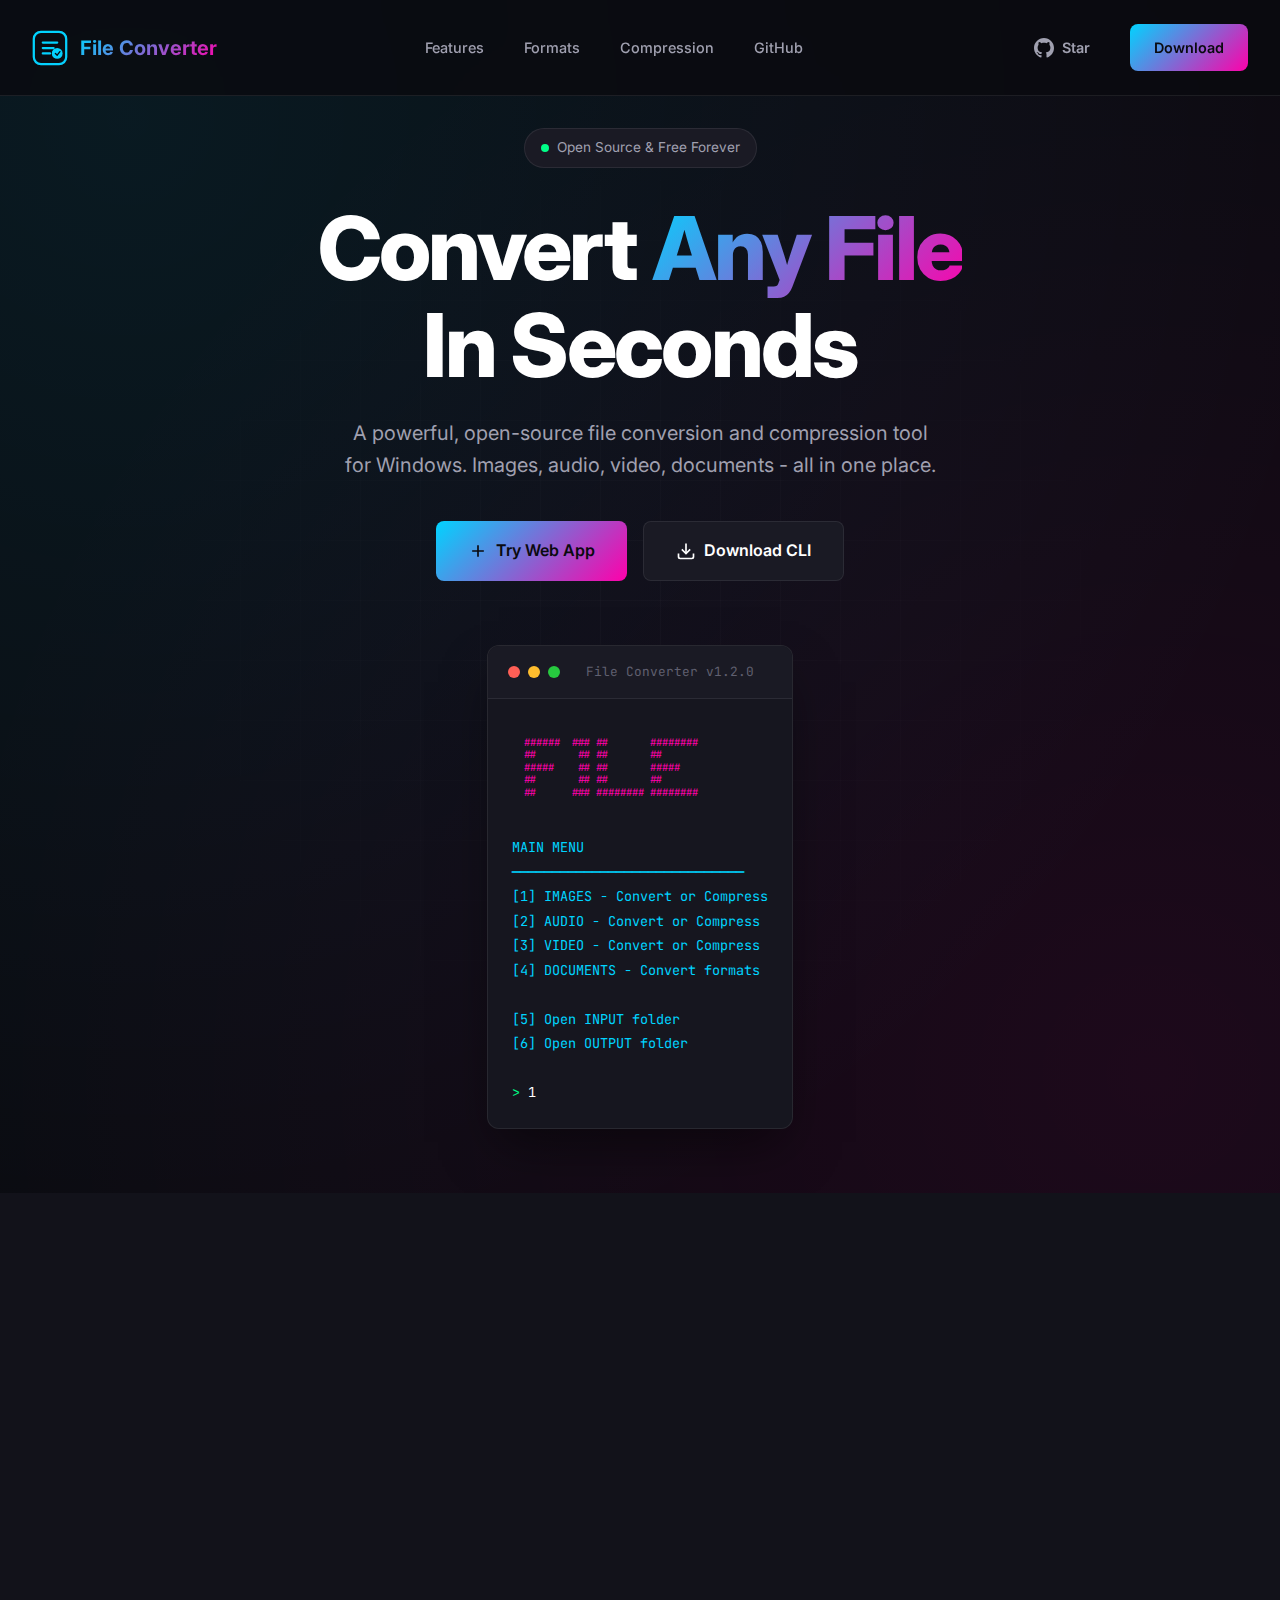
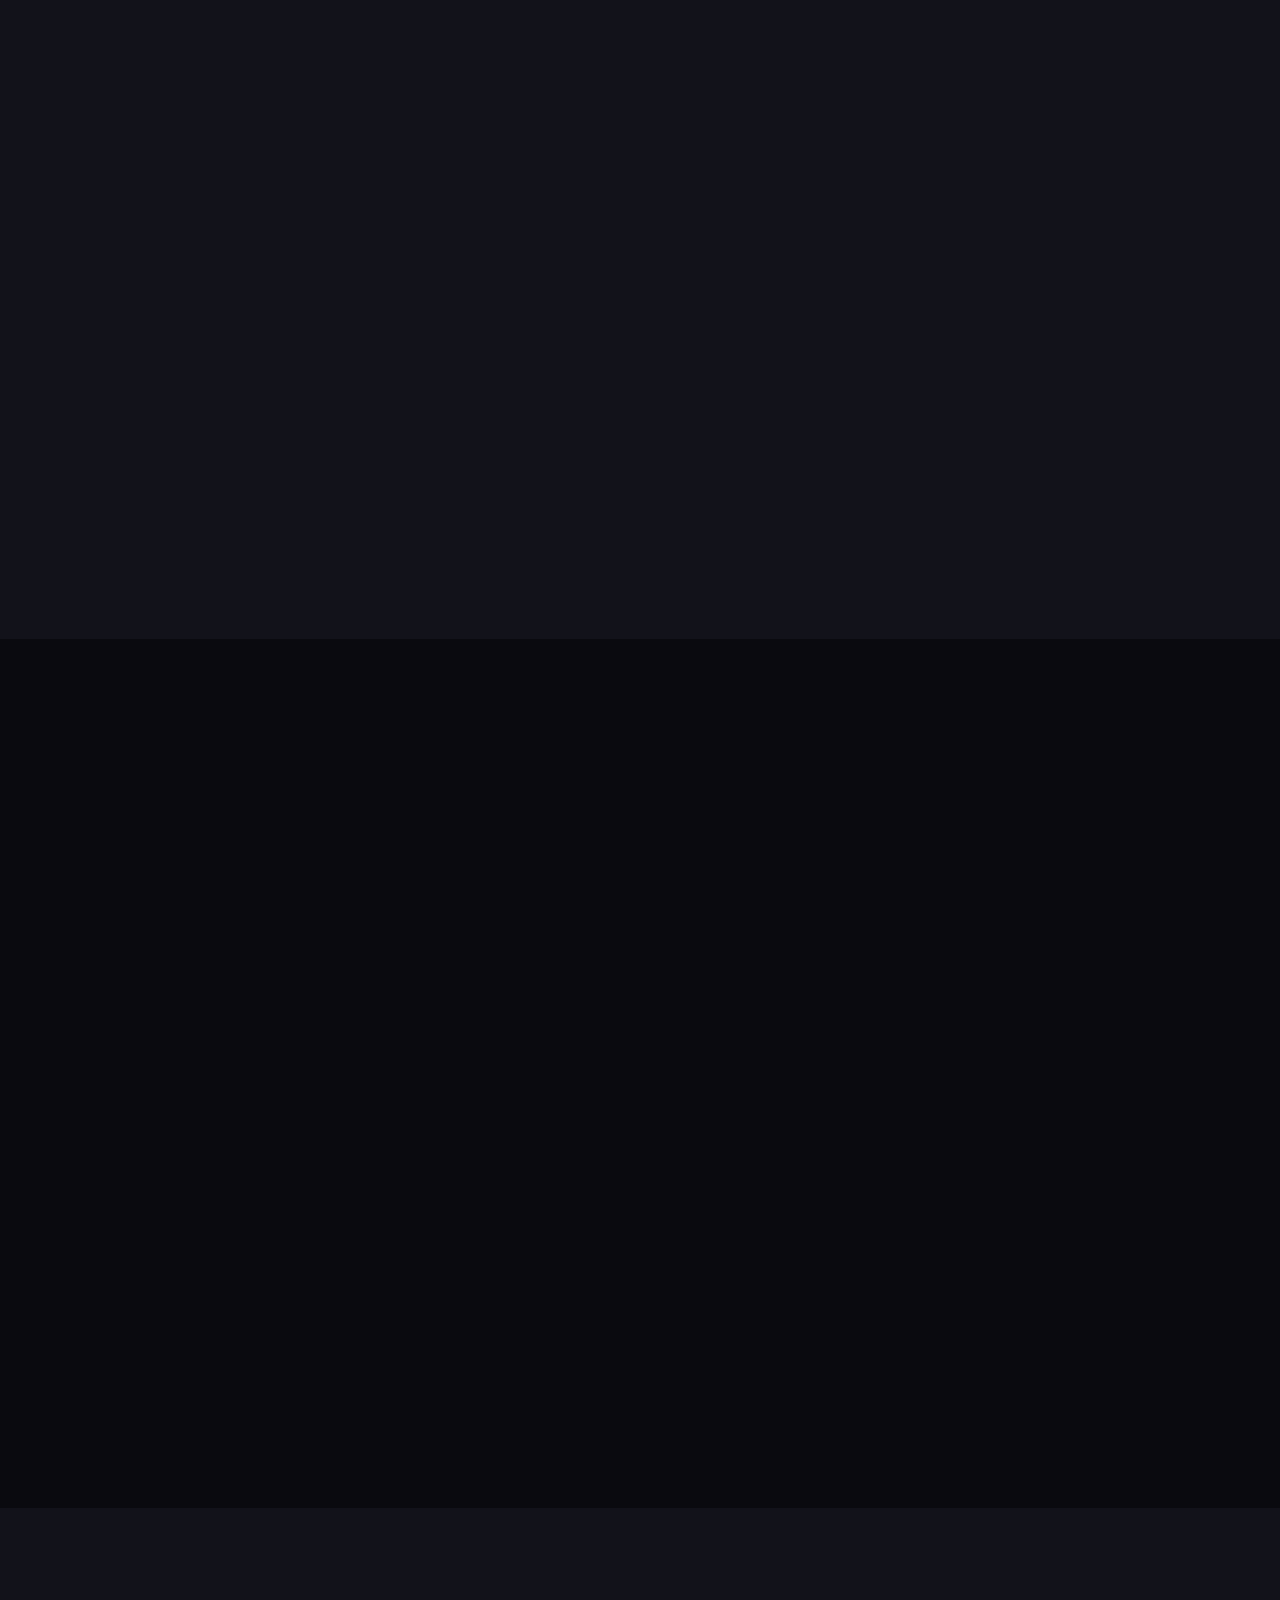
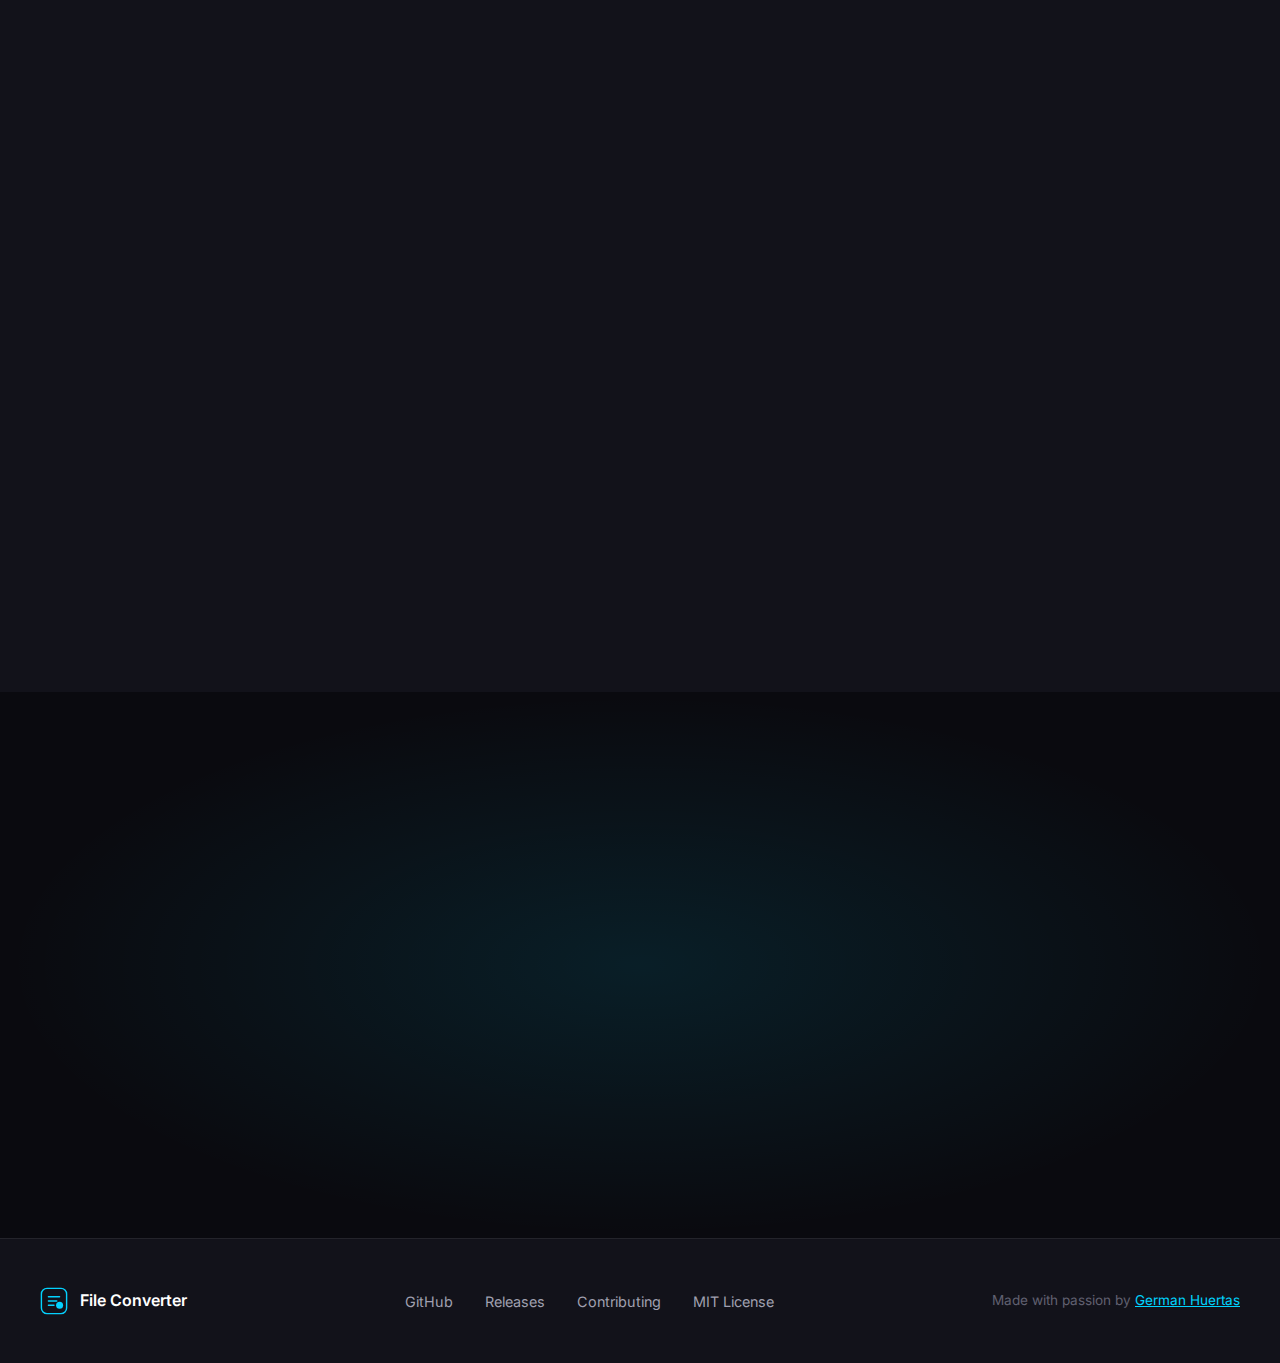
<file: index.html>
<!DOCTYPE html>
<html lang="en">
<head>
    <meta charset="UTF-8">
    <meta name="viewport" content="width=device-width, initial-scale=1.0">
    <meta name="description" content="File Converter - A powerful, open-source file conversion and compression tool for Windows. Convert images, audio, video, and documents with ease.">
    <meta name="keywords" content="file converter, image converter, video converter, audio converter, document converter, compression, windows, open source, free">
    <meta name="author" content="German Huertas">
    <meta property="og:title" content="File Converter - Convert & Compress Files Easily">
    <meta property="og:description" content="A powerful, open-source file conversion and compression tool for Windows">
    <meta property="og:type" content="website">
    <title>File Converter | Convert & Compress Any File</title>
    <link rel="icon" type="image/svg+xml" href="assets/favicon.svg">
    <link rel="preconnect" href="https://fonts.googleapis.com">
    <link rel="preconnect" href="https://fonts.gstatic.com" crossorigin>
    <link href="https://fonts.googleapis.com/css2?family=Inter:wght@300;400;500;600;700;800;900&family=JetBrains+Mono:wght@400;500;600&display=swap" rel="stylesheet">
    <style>
        :root {
            --bg-primary: #0a0a0f;
            --bg-secondary: #12121a;
            --bg-tertiary: #1a1a24;
            --bg-card: #16161f;
            --text-primary: #ffffff;
            --text-secondary: #a0a0b0;
            --text-muted: #606070;
            --accent-cyan: #00d4ff;
            --accent-magenta: #ff00aa;
            --accent-yellow: #ffcc00;
            --accent-green: #00ff88;
            --gradient-1: linear-gradient(135deg, #00d4ff 0%, #ff00aa 100%);
            --gradient-2: linear-gradient(135deg, #ff00aa 0%, #ffcc00 100%);
            --gradient-3: linear-gradient(135deg, #00ff88 0%, #00d4ff 100%);
            --glow-cyan: 0 0 40px rgba(0, 212, 255, 0.3);
            --glow-magenta: 0 0 40px rgba(255, 0, 170, 0.3);
            --border-color: rgba(255, 255, 255, 0.08);
            --font-sans: 'Inter', -apple-system, BlinkMacSystemFont, sans-serif;
            --font-mono: 'JetBrains Mono', 'Fira Code', monospace;
        }

        * {
            margin: 0;
            padding: 0;
            box-sizing: border-box;
        }

        html {
            scroll-behavior: smooth;
        }

        body {
            font-family: var(--font-sans);
            background: var(--bg-primary);
            color: var(--text-primary);
            line-height: 1.6;
            overflow-x: hidden;
        }

        /* Scrollbar */
        ::-webkit-scrollbar {
            width: 8px;
        }
        ::-webkit-scrollbar-track {
            background: var(--bg-secondary);
        }
        ::-webkit-scrollbar-thumb {
            background: var(--bg-tertiary);
            border-radius: 4px;
        }
        ::-webkit-scrollbar-thumb:hover {
            background: var(--text-muted);
        }

        /* Selection */
        ::selection {
            background: var(--accent-cyan);
            color: var(--bg-primary);
        }

        /* Navigation */
        .nav {
            position: fixed;
            top: 0;
            left: 0;
            right: 0;
            z-index: 1000;
            padding: 1.5rem 2rem;
            display: flex;
            justify-content: space-between;
            align-items: center;
            background: rgba(10, 10, 15, 0.8);
            backdrop-filter: blur(20px);
            border-bottom: 1px solid var(--border-color);
            transition: all 0.3s ease;
        }

        .nav.scrolled {
            padding: 1rem 2rem;
            background: rgba(10, 10, 15, 0.95);
        }

        .nav-logo {
            display: flex;
            align-items: center;
            gap: 0.75rem;
            text-decoration: none;
        }

        .nav-logo svg {
            width: 36px;
            height: 36px;
        }

        .nav-logo span {
            font-weight: 700;
            font-size: 1.25rem;
            background: var(--gradient-1);
            -webkit-background-clip: text;
            -webkit-text-fill-color: transparent;
            background-clip: text;
        }

        .nav-links {
            display: flex;
            gap: 2.5rem;
            list-style: none;
        }

        .nav-links a {
            color: var(--text-secondary);
            text-decoration: none;
            font-size: 0.9rem;
            font-weight: 500;
            transition: color 0.3s ease;
            position: relative;
        }

        .nav-links a:hover {
            color: var(--text-primary);
        }

        .nav-links a::after {
            content: '';
            position: absolute;
            bottom: -4px;
            left: 0;
            width: 0;
            height: 2px;
            background: var(--gradient-1);
            transition: width 0.3s ease;
        }

        .nav-links a:hover::after {
            width: 100%;
        }

        .nav-cta {
            display: flex;
            gap: 1rem;
            align-items: center;
        }

        .btn {
            display: inline-flex;
            align-items: center;
            gap: 0.5rem;
            padding: 0.75rem 1.5rem;
            border-radius: 8px;
            font-size: 0.9rem;
            font-weight: 600;
            text-decoration: none;
            transition: all 0.3s ease;
            cursor: pointer;
            border: none;
        }

        .btn-ghost {
            background: transparent;
            color: var(--text-secondary);
        }

        .btn-ghost:hover {
            color: var(--text-primary);
            background: var(--bg-tertiary);
        }

        .btn-primary {
            background: var(--gradient-1);
            color: var(--bg-primary);
        }

        .btn-primary:hover {
            transform: translateY(-2px);
            box-shadow: var(--glow-cyan);
        }

        .btn-secondary {
            background: var(--bg-tertiary);
            color: var(--text-primary);
            border: 1px solid var(--border-color);
        }

        .btn-secondary:hover {
            border-color: var(--accent-cyan);
            box-shadow: var(--glow-cyan);
        }

        .btn-large {
            padding: 1rem 2rem;
            font-size: 1rem;
        }

        /* Hero */
        .hero {
            min-height: 100vh;
            display: flex;
            flex-direction: column;
            justify-content: center;
            align-items: center;
            text-align: center;
            padding: 8rem 2rem 4rem;
            position: relative;
            overflow: hidden;
        }

        .hero-bg {
            position: absolute;
            inset: 0;
            z-index: 0;
        }

        .hero-bg::before {
            content: '';
            position: absolute;
            top: -50%;
            left: -50%;
            width: 200%;
            height: 200%;
            background: radial-gradient(circle at 30% 30%, rgba(0, 212, 255, 0.08) 0%, transparent 50%),
                        radial-gradient(circle at 70% 70%, rgba(255, 0, 170, 0.08) 0%, transparent 50%);
            animation: float 20s ease-in-out infinite;
        }

        @keyframes float {
            0%, 100% { transform: translate(0, 0) rotate(0deg); }
            50% { transform: translate(-2%, 2%) rotate(5deg); }
        }

        .hero-grid {
            position: absolute;
            inset: 0;
            background-image:
                linear-gradient(rgba(255,255,255,0.02) 1px, transparent 1px),
                linear-gradient(90deg, rgba(255,255,255,0.02) 1px, transparent 1px);
            background-size: 60px 60px;
            mask-image: radial-gradient(ellipse at center, black 0%, transparent 70%);
        }

        .hero-content {
            position: relative;
            z-index: 1;
            max-width: 900px;
        }

        .hero-badge {
            display: inline-flex;
            align-items: center;
            gap: 0.5rem;
            padding: 0.5rem 1rem;
            background: var(--bg-tertiary);
            border: 1px solid var(--border-color);
            border-radius: 100px;
            font-size: 0.85rem;
            color: var(--text-secondary);
            margin-bottom: 2rem;
            animation: fadeInUp 0.8s ease;
        }

        .hero-badge .dot {
            width: 8px;
            height: 8px;
            background: var(--accent-green);
            border-radius: 50%;
            animation: pulse 2s ease-in-out infinite;
        }

        @keyframes pulse {
            0%, 100% { opacity: 1; transform: scale(1); }
            50% { opacity: 0.5; transform: scale(1.2); }
        }

        .hero h1 {
            font-size: clamp(3rem, 8vw, 5.5rem);
            font-weight: 800;
            line-height: 1.1;
            margin-bottom: 1.5rem;
            letter-spacing: -0.03em;
            animation: fadeInUp 0.8s ease 0.1s both;
        }

        .hero h1 .gradient {
            background: var(--gradient-1);
            -webkit-background-clip: text;
            -webkit-text-fill-color: transparent;
            background-clip: text;
        }

        .hero-subtitle {
            font-size: 1.25rem;
            color: var(--text-secondary);
            max-width: 600px;
            margin: 0 auto 2.5rem;
            animation: fadeInUp 0.8s ease 0.2s both;
        }

        .hero-buttons {
            display: flex;
            gap: 1rem;
            justify-content: center;
            flex-wrap: wrap;
            animation: fadeInUp 0.8s ease 0.3s both;
        }

        @keyframes fadeInUp {
            from {
                opacity: 0;
                transform: translateY(20px);
            }
            to {
                opacity: 1;
                transform: translateY(0);
            }
        }

        .hero-visual {
            margin-top: 4rem;
            position: relative;
            animation: fadeInUp 0.8s ease 0.4s both;
        }

        /* Terminal */
        .terminal {
            background: var(--bg-card);
            border: 1px solid var(--border-color);
            border-radius: 12px;
            overflow: hidden;
            box-shadow: 0 25px 50px -12px rgba(0, 0, 0, 0.5);
            max-width: 700px;
            margin: 0 auto;
            text-align: left;
        }

        .terminal-header {
            display: flex;
            align-items: center;
            gap: 0.5rem;
            padding: 1rem 1.25rem;
            background: var(--bg-tertiary);
            border-bottom: 1px solid var(--border-color);
        }

        .terminal-dot {
            width: 12px;
            height: 12px;
            border-radius: 50%;
        }

        .terminal-dot.red { background: #ff5f56; }
        .terminal-dot.yellow { background: #ffbd2e; }
        .terminal-dot.green { background: #27c93f; }

        .terminal-title {
            flex: 1;
            text-align: center;
            font-size: 0.8rem;
            color: var(--text-muted);
            font-family: var(--font-mono);
        }

        .terminal-body {
            padding: 1.5rem;
            font-family: var(--font-mono);
            font-size: 0.85rem;
            line-height: 1.8;
        }

        .terminal-line {
            display: flex;
            flex-wrap: wrap;
        }

        .terminal-prompt {
            color: var(--accent-green);
            margin-right: 0.5rem;
        }

        .terminal-cmd {
            color: var(--text-primary);
        }

        .terminal-output {
            color: var(--text-secondary);
            margin-left: 1rem;
        }

        .terminal-ascii {
            color: var(--accent-magenta);
            white-space: pre;
            font-size: 0.65rem;
            line-height: 1.2;
        }

        .terminal-menu {
            color: var(--accent-cyan);
        }

        .terminal-success {
            color: var(--accent-green);
        }

        /* Sections */
        section {
            padding: 6rem 2rem;
        }

        .container {
            max-width: 1200px;
            margin: 0 auto;
        }

        .section-header {
            text-align: center;
            margin-bottom: 4rem;
        }

        .section-label {
            display: inline-block;
            font-size: 0.85rem;
            font-weight: 600;
            color: var(--accent-cyan);
            text-transform: uppercase;
            letter-spacing: 0.1em;
            margin-bottom: 1rem;
        }

        .section-title {
            font-size: clamp(2rem, 5vw, 3rem);
            font-weight: 700;
            margin-bottom: 1rem;
        }

        .section-subtitle {
            font-size: 1.125rem;
            color: var(--text-secondary);
            max-width: 600px;
            margin: 0 auto;
        }

        /* Features */
        .features {
            background: var(--bg-secondary);
        }

        .features-grid {
            display: grid;
            grid-template-columns: repeat(auto-fit, minmax(280px, 1fr));
            gap: 1.5rem;
        }

        .feature-card {
            background: var(--bg-card);
            border: 1px solid var(--border-color);
            border-radius: 16px;
            padding: 2rem;
            transition: all 0.3s ease;
            position: relative;
            overflow: hidden;
        }

        .feature-card::before {
            content: '';
            position: absolute;
            top: 0;
            left: 0;
            right: 0;
            height: 3px;
            background: var(--gradient-1);
            opacity: 0;
            transition: opacity 0.3s ease;
        }

        .feature-card:hover {
            transform: translateY(-4px);
            border-color: rgba(0, 212, 255, 0.3);
            box-shadow: var(--glow-cyan);
        }

        .feature-card:hover::before {
            opacity: 1;
        }

        .feature-icon {
            width: 56px;
            height: 56px;
            display: flex;
            align-items: center;
            justify-content: center;
            background: var(--bg-tertiary);
            border-radius: 12px;
            margin-bottom: 1.5rem;
            font-size: 1.5rem;
        }

        .feature-card:nth-child(1) .feature-icon { background: linear-gradient(135deg, rgba(0,212,255,0.2), rgba(0,212,255,0.05)); }
        .feature-card:nth-child(2) .feature-icon { background: linear-gradient(135deg, rgba(255,0,170,0.2), rgba(255,0,170,0.05)); }
        .feature-card:nth-child(3) .feature-icon { background: linear-gradient(135deg, rgba(255,204,0,0.2), rgba(255,204,0,0.05)); }
        .feature-card:nth-child(4) .feature-icon { background: linear-gradient(135deg, rgba(0,255,136,0.2), rgba(0,255,136,0.05)); }
        .feature-card:nth-child(5) .feature-icon { background: linear-gradient(135deg, rgba(136,0,255,0.2), rgba(136,0,255,0.05)); }
        .feature-card:nth-child(6) .feature-icon { background: linear-gradient(135deg, rgba(255,136,0,0.2), rgba(255,136,0,0.05)); }

        .feature-title {
            font-size: 1.25rem;
            font-weight: 600;
            margin-bottom: 0.75rem;
        }

        .feature-desc {
            color: var(--text-secondary);
            font-size: 0.95rem;
        }

        /* Formats */
        .formats-wrapper {
            display: grid;
            grid-template-columns: repeat(auto-fit, minmax(280px, 1fr));
            gap: 2rem;
        }

        .format-card {
            background: var(--bg-card);
            border: 1px solid var(--border-color);
            border-radius: 16px;
            padding: 2rem;
        }

        .format-header {
            display: flex;
            align-items: center;
            gap: 1rem;
            margin-bottom: 1.5rem;
        }

        .format-icon {
            width: 48px;
            height: 48px;
            display: flex;
            align-items: center;
            justify-content: center;
            border-radius: 12px;
            font-size: 1.25rem;
        }

        .format-card:nth-child(1) .format-icon { background: var(--gradient-1); }
        .format-card:nth-child(2) .format-icon { background: var(--gradient-2); }
        .format-card:nth-child(3) .format-icon { background: linear-gradient(135deg, #ffcc00, #ff6600); }
        .format-card:nth-child(4) .format-icon { background: var(--gradient-3); }

        .format-title {
            font-size: 1.25rem;
            font-weight: 600;
        }

        .format-tags {
            display: flex;
            flex-wrap: wrap;
            gap: 0.5rem;
        }

        .format-tag {
            display: inline-block;
            padding: 0.35rem 0.75rem;
            background: var(--bg-tertiary);
            border-radius: 6px;
            font-size: 0.8rem;
            font-family: var(--font-mono);
            color: var(--text-secondary);
            transition: all 0.2s ease;
        }

        .format-tag:hover {
            color: var(--accent-cyan);
            background: rgba(0, 212, 255, 0.1);
        }

        /* Compression Levels */
        .compression {
            background: var(--bg-secondary);
        }

        .compression-table {
            background: var(--bg-card);
            border: 1px solid var(--border-color);
            border-radius: 16px;
            overflow: hidden;
            max-width: 900px;
            margin: 0 auto;
        }

        .compression-table table {
            width: 100%;
            border-collapse: collapse;
        }

        .compression-table th,
        .compression-table td {
            padding: 1.25rem 1.5rem;
            text-align: left;
            border-bottom: 1px solid var(--border-color);
        }

        .compression-table th {
            background: var(--bg-tertiary);
            font-weight: 600;
            font-size: 0.85rem;
            text-transform: uppercase;
            letter-spacing: 0.05em;
            color: var(--text-secondary);
        }

        .compression-table tr:last-child td {
            border-bottom: none;
        }

        .compression-table tr:hover td {
            background: rgba(0, 212, 255, 0.03);
        }

        .level-badge {
            display: inline-flex;
            align-items: center;
            gap: 0.5rem;
            padding: 0.4rem 0.8rem;
            border-radius: 6px;
            font-weight: 600;
            font-size: 0.85rem;
        }

        .level-badge.max { background: linear-gradient(135deg, rgba(0,255,136,0.2), rgba(0,255,136,0.05)); color: #00ff88; }
        .level-badge.high { background: linear-gradient(135deg, rgba(0,212,255,0.2), rgba(0,212,255,0.05)); color: #00d4ff; }
        .level-badge.medium { background: linear-gradient(135deg, rgba(255,204,0,0.2), rgba(255,204,0,0.05)); color: #ffcc00; }
        .level-badge.low { background: linear-gradient(135deg, rgba(255,0,170,0.2), rgba(255,0,170,0.05)); color: #ff00aa; }

        .mono {
            font-family: var(--font-mono);
            color: var(--text-secondary);
        }

        /* CTA */
        .cta {
            text-align: center;
            padding: 8rem 2rem;
            position: relative;
            overflow: hidden;
        }

        .cta::before {
            content: '';
            position: absolute;
            inset: 0;
            background: radial-gradient(ellipse at center, rgba(0, 212, 255, 0.1) 0%, transparent 70%);
        }

        .cta-content {
            position: relative;
            z-index: 1;
        }

        .cta h2 {
            font-size: clamp(2.5rem, 6vw, 4rem);
            font-weight: 800;
            margin-bottom: 1.5rem;
        }

        .cta p {
            font-size: 1.25rem;
            color: var(--text-secondary);
            margin-bottom: 2.5rem;
            max-width: 500px;
            margin-left: auto;
            margin-right: auto;
        }

        .cta-buttons {
            display: flex;
            gap: 1rem;
            justify-content: center;
            flex-wrap: wrap;
        }

        /* Footer */
        .footer {
            background: var(--bg-secondary);
            border-top: 1px solid var(--border-color);
            padding: 3rem 2rem;
        }

        .footer-content {
            max-width: 1200px;
            margin: 0 auto;
            display: flex;
            justify-content: space-between;
            align-items: center;
            flex-wrap: wrap;
            gap: 1.5rem;
        }

        .footer-logo {
            display: flex;
            align-items: center;
            gap: 0.75rem;
        }

        .footer-logo svg {
            width: 28px;
            height: 28px;
        }

        .footer-logo span {
            font-weight: 600;
            font-size: 1rem;
        }

        .footer-links {
            display: flex;
            gap: 2rem;
        }

        .footer-links a {
            color: var(--text-secondary);
            text-decoration: none;
            font-size: 0.9rem;
            transition: color 0.3s ease;
        }

        .footer-links a:hover {
            color: var(--accent-cyan);
        }

        .footer-copy {
            color: var(--text-muted);
            font-size: 0.85rem;
        }

        /* Responsive */
        @media (max-width: 768px) {
            .nav-links {
                display: none;
            }

            .hero {
                padding: 7rem 1.5rem 3rem;
            }

            .terminal {
                margin: 0 -0.5rem;
                border-radius: 8px;
            }

            .terminal-body {
                padding: 1rem;
                font-size: 0.75rem;
            }

            .terminal-ascii {
                font-size: 0.5rem;
            }

            section {
                padding: 4rem 1.5rem;
            }

            .footer-content {
                flex-direction: column;
                text-align: center;
            }

            .footer-links {
                flex-wrap: wrap;
                justify-content: center;
            }

            .compression-table {
                overflow-x: auto;
            }

            .compression-table th,
            .compression-table td {
                padding: 1rem;
                font-size: 0.85rem;
            }
        }

        /* Animations on scroll */
        .fade-in {
            opacity: 0;
            transform: translateY(30px);
            transition: all 0.6s ease;
        }

        .fade-in.visible {
            opacity: 1;
            transform: translateY(0);
        }

        /* Menu mobile */
        .menu-toggle {
            display: none;
            flex-direction: column;
            gap: 5px;
            cursor: pointer;
            padding: 5px;
        }

        .menu-toggle span {
            width: 24px;
            height: 2px;
            background: var(--text-primary);
            transition: all 0.3s ease;
        }

        @media (max-width: 768px) {
            .menu-toggle {
                display: flex;
            }
        }
    </style>
</head>
<body>
    <!-- Navigation -->
    <nav class="nav" id="nav">
        <a href="#" class="nav-logo">
            <svg viewBox="0 0 40 40" fill="none" xmlns="http://www.w3.org/2000/svg">
                <rect x="2" y="2" width="36" height="36" rx="8" stroke="url(#logoGrad)" stroke-width="2.5"/>
                <path d="M12 14h16M12 20h12M12 26h8" stroke="url(#logoGrad)" stroke-width="2.5" stroke-linecap="round"/>
                <circle cx="28" cy="26" r="6" fill="url(#logoGrad)"/>
                <path d="M26 26l2 2 3-4" stroke="#0a0a0f" stroke-width="1.5" stroke-linecap="round" stroke-linejoin="round"/>
                <defs>
                    <linearGradient id="logoGrad" x1="0" y1="0" x2="40" y2="40">
                        <stop stop-color="#00d4ff"/>
                        <stop offset="1" stop-color="#ff00aa"/>
                    </linearGradient>
                </defs>
            </svg>
            <span>File Converter</span>
        </a>
        <ul class="nav-links">
            <li><a href="#features">Features</a></li>
            <li><a href="#formats">Formats</a></li>
            <li><a href="#compression">Compression</a></li>
            <li><a href="https://github.com/nocodeboy/file-converter" target="_blank">GitHub</a></li>
        </ul>
        <div class="nav-cta">
            <a href="https://github.com/nocodeboy/file-converter" class="btn btn-ghost" target="_blank">
                <svg width="20" height="20" viewBox="0 0 24 24" fill="currentColor"><path d="M12 0c-6.626 0-12 5.373-12 12 0 5.302 3.438 9.8 8.207 11.387.599.111.793-.261.793-.577v-2.234c-3.338.726-4.033-1.416-4.033-1.416-.546-1.387-1.333-1.756-1.333-1.756-1.089-.745.083-.729.083-.729 1.205.084 1.839 1.237 1.839 1.237 1.07 1.834 2.807 1.304 3.492.997.107-.775.418-1.305.762-1.604-2.665-.305-5.467-1.334-5.467-5.931 0-1.311.469-2.381 1.236-3.221-.124-.303-.535-1.524.117-3.176 0 0 1.008-.322 3.301 1.23.957-.266 1.983-.399 3.003-.404 1.02.005 2.047.138 3.006.404 2.291-1.552 3.297-1.23 3.297-1.23.653 1.653.242 2.874.118 3.176.77.84 1.235 1.911 1.235 3.221 0 4.609-2.807 5.624-5.479 5.921.43.372.823 1.102.823 2.222v3.293c0 .319.192.694.801.576 4.765-1.589 8.199-6.086 8.199-11.386 0-6.627-5.373-12-12-12z"/></svg>
                Star
            </a>
            <a href="https://github.com/nocodeboy/file-converter/releases" class="btn btn-primary" target="_blank">Download</a>
        </div>
        <div class="menu-toggle" id="menuToggle">
            <span></span>
            <span></span>
            <span></span>
        </div>
    </nav>

    <!-- Hero -->
    <section class="hero">
        <div class="hero-bg">
            <div class="hero-grid"></div>
        </div>
        <div class="hero-content">
            <div class="hero-badge">
                <span class="dot"></span>
                Open Source & Free Forever
            </div>
            <h1>Convert <span class="gradient">Any File</span><br>In Seconds</h1>
            <p class="hero-subtitle">A powerful, open-source file conversion and compression tool for Windows. Images, audio, video, documents - all in one place.</p>
            <div class="hero-buttons">
                <a href="app/" class="btn btn-primary btn-large">
                    <svg width="20" height="20" viewBox="0 0 24 24" fill="none" stroke="currentColor" stroke-width="2"><path d="M12 5v14M5 12h14"/></svg>
                    Try Web App
                </a>
                <a href="https://github.com/nocodeboy/file-converter/releases" class="btn btn-secondary btn-large" target="_blank">
                    <svg width="20" height="20" viewBox="0 0 24 24" fill="none" stroke="currentColor" stroke-width="2"><path d="M21 15v4a2 2 0 0 1-2 2H5a2 2 0 0 1-2-2v-4"/><polyline points="7 10 12 15 17 10"/><line x1="12" y1="15" x2="12" y2="3"/></svg>
                    Download CLI
                </a>
            </div>
        </div>
        <div class="hero-visual">
            <div class="terminal">
                <div class="terminal-header">
                    <span class="terminal-dot red"></span>
                    <span class="terminal-dot yellow"></span>
                    <span class="terminal-dot green"></span>
                    <span class="terminal-title">File Converter v1.2.0</span>
                </div>
                <div class="terminal-body">
                    <div class="terminal-ascii">
  ######  ### ##       ########
  ##       ## ##       ##
  #####    ## ##       #####
  ##       ## ##       ##
  ##      ### ######## ########
                    </div>
                    <br>
                    <div class="terminal-menu">
  MAIN MENU<br>
  ─────────────────────────────<br>
  [1] IMAGES     - Convert or Compress<br>
  [2] AUDIO      - Convert or Compress<br>
  [3] VIDEO      - Convert or Compress<br>
  [4] DOCUMENTS  - Convert formats<br><br>
  [5] Open INPUT folder<br>
  [6] Open OUTPUT folder<br>
                    </div>
                    <br>
                    <div class="terminal-line">
                        <span class="terminal-prompt">></span>
                        <span class="terminal-cmd">1</span>
                    </div>
                    <div class="terminal-output terminal-success">
                        Converting 12 images to WEBP... Done!<br>
                        Saved 45.2 MB (68% reduction)
                    </div>
                </div>
            </div>
        </div>
    </section>

    <!-- Features -->
    <section class="features" id="features">
        <div class="container">
            <div class="section-header fade-in">
                <span class="section-label">Features</span>
                <h2 class="section-title">Everything You Need</h2>
                <p class="section-subtitle">A complete toolkit for converting and compressing your files, right from your terminal.</p>
            </div>
            <div class="features-grid">
                <div class="feature-card fade-in">
                    <div class="feature-icon">🖼️</div>
                    <h3 class="feature-title">Image Conversion</h3>
                    <p class="feature-desc">Convert between PNG, JPG, WEBP, GIF, ICO, BMP, TIFF and more with quality control.</p>
                </div>
                <div class="feature-card fade-in">
                    <div class="feature-icon">🎵</div>
                    <h3 class="feature-title">Audio Processing</h3>
                    <p class="feature-desc">Handle MP3, WAV, FLAC, AAC, OGG, M4A with customizable bitrate compression.</p>
                </div>
                <div class="feature-card fade-in">
                    <div class="feature-icon">🎬</div>
                    <h3 class="feature-title">Video Conversion</h3>
                    <p class="feature-desc">Process MP4, AVI, MKV, MOV, WEBM with CRF quality presets and 720p downscaling.</p>
                </div>
                <div class="feature-card fade-in">
                    <div class="feature-icon">📄</div>
                    <h3 class="feature-title">Document Formats</h3>
                    <p class="feature-desc">Convert Markdown, HTML, DOCX, TXT, EPUB, PDF and more using Pandoc.</p>
                </div>
                <div class="feature-card fade-in">
                    <div class="feature-icon">📊</div>
                    <h3 class="feature-title">Smart Compression</h3>
                    <p class="feature-desc">4 quality levels with real-time size savings display. See exactly how much space you save.</p>
                </div>
                <div class="feature-card fade-in">
                    <div class="feature-icon">🚀</div>
                    <h3 class="feature-title">Simple Interface</h3>
                    <p class="feature-desc">Easy-to-use interactive menu. No command line knowledge required - just select options.</p>
                </div>
            </div>
        </div>
    </section>

    <!-- Formats -->
    <section id="formats">
        <div class="container">
            <div class="section-header fade-in">
                <span class="section-label">Supported Formats</span>
                <h2 class="section-title">Works With Everything</h2>
                <p class="section-subtitle">Comprehensive format support for all your conversion needs.</p>
            </div>
            <div class="formats-wrapper">
                <div class="format-card fade-in">
                    <div class="format-header">
                        <div class="format-icon">🖼️</div>
                        <h3 class="format-title">Images</h3>
                    </div>
                    <div class="format-tags">
                        <span class="format-tag">PNG</span>
                        <span class="format-tag">JPG</span>
                        <span class="format-tag">WEBP</span>
                        <span class="format-tag">GIF</span>
                        <span class="format-tag">ICO</span>
                        <span class="format-tag">BMP</span>
                        <span class="format-tag">TIFF</span>
                        <span class="format-tag">SVG</span>
                        <span class="format-tag">HEIC</span>
                        <span class="format-tag">PDF</span>
                    </div>
                </div>
                <div class="format-card fade-in">
                    <div class="format-header">
                        <div class="format-icon">🎵</div>
                        <h3 class="format-title">Audio</h3>
                    </div>
                    <div class="format-tags">
                        <span class="format-tag">MP3</span>
                        <span class="format-tag">WAV</span>
                        <span class="format-tag">FLAC</span>
                        <span class="format-tag">AAC</span>
                        <span class="format-tag">OGG</span>
                        <span class="format-tag">M4A</span>
                        <span class="format-tag">WMA</span>
                        <span class="format-tag">AIFF</span>
                        <span class="format-tag">OPUS</span>
                    </div>
                </div>
                <div class="format-card fade-in">
                    <div class="format-header">
                        <div class="format-icon">🎬</div>
                        <h3 class="format-title">Video</h3>
                    </div>
                    <div class="format-tags">
                        <span class="format-tag">MP4</span>
                        <span class="format-tag">AVI</span>
                        <span class="format-tag">MKV</span>
                        <span class="format-tag">MOV</span>
                        <span class="format-tag">WEBM</span>
                        <span class="format-tag">WMV</span>
                        <span class="format-tag">FLV</span>
                        <span class="format-tag">GIF</span>
                        <span class="format-tag">3GP</span>
                    </div>
                </div>
                <div class="format-card fade-in">
                    <div class="format-header">
                        <div class="format-icon">📄</div>
                        <h3 class="format-title">Documents</h3>
                    </div>
                    <div class="format-tags">
                        <span class="format-tag">PDF</span>
                        <span class="format-tag">DOCX</span>
                        <span class="format-tag">HTML</span>
                        <span class="format-tag">TXT</span>
                        <span class="format-tag">MD</span>
                        <span class="format-tag">EPUB</span>
                        <span class="format-tag">ODT</span>
                        <span class="format-tag">RST</span>
                        <span class="format-tag">TEX</span>
                    </div>
                </div>
            </div>
        </div>
    </section>

    <!-- Compression -->
    <section class="compression" id="compression">
        <div class="container">
            <div class="section-header fade-in">
                <span class="section-label">Compression</span>
                <h2 class="section-title">Quality Presets</h2>
                <p class="section-subtitle">Choose the right balance between quality and file size.</p>
            </div>
            <div class="compression-table fade-in">
                <table>
                    <thead>
                        <tr>
                            <th>Level</th>
                            <th>Images</th>
                            <th>Video (CRF)</th>
                            <th>Audio</th>
                        </tr>
                    </thead>
                    <tbody>
                        <tr>
                            <td><span class="level-badge max">1 - Maximum</span></td>
                            <td class="mono">95% quality</td>
                            <td class="mono">CRF 18</td>
                            <td class="mono">320 kbps</td>
                        </tr>
                        <tr>
                            <td><span class="level-badge high">2 - High</span></td>
                            <td class="mono">85% quality</td>
                            <td class="mono">CRF 23</td>
                            <td class="mono">192 kbps</td>
                        </tr>
                        <tr>
                            <td><span class="level-badge medium">3 - Medium</span></td>
                            <td class="mono">70% quality</td>
                            <td class="mono">CRF 28</td>
                            <td class="mono">128 kbps</td>
                        </tr>
                        <tr>
                            <td><span class="level-badge low">4 - Low</span></td>
                            <td class="mono">50% quality</td>
                            <td class="mono">CRF 35</td>
                            <td class="mono">64 kbps</td>
                        </tr>
                    </tbody>
                </table>
            </div>
        </div>
    </section>

    <!-- CTA -->
    <section class="cta">
        <div class="cta-content fade-in">
            <h2>Ready to <span class="gradient">Convert</span>?</h2>
            <p>Download File Converter now and start converting your files in seconds.</p>
            <div class="cta-buttons">
                <a href="app/" class="btn btn-primary btn-large">
                    <svg width="20" height="20" viewBox="0 0 24 24" fill="none" stroke="currentColor" stroke-width="2"><path d="M12 5v14M5 12h14"/></svg>
                    Open Web App
                </a>
                <a href="https://github.com/nocodeboy/file-converter/releases" class="btn btn-secondary btn-large" target="_blank">
                    Download CLI
                </a>
            </div>
        </div>
    </section>

    <!-- Footer -->
    <footer class="footer">
        <div class="footer-content">
            <div class="footer-logo">
                <svg viewBox="0 0 40 40" fill="none" xmlns="http://www.w3.org/2000/svg">
                    <rect x="2" y="2" width="36" height="36" rx="8" stroke="url(#logoGrad2)" stroke-width="2"/>
                    <path d="M12 14h16M12 20h12M12 26h8" stroke="url(#logoGrad2)" stroke-width="2" stroke-linecap="round"/>
                    <circle cx="28" cy="26" r="5" fill="url(#logoGrad2)"/>
                    <defs>
                        <linearGradient id="logoGrad2" x1="0" y1="0" x2="40" y2="40">
                            <stop stop-color="#00d4ff"/>
                            <stop offset="1" stop-color="#ff00aa"/>
                        </linearGradient>
                    </defs>
                </svg>
                <span>File Converter</span>
            </div>
            <div class="footer-links">
                <a href="https://github.com/nocodeboy/file-converter" target="_blank">GitHub</a>
                <a href="https://github.com/nocodeboy/file-converter/releases" target="_blank">Releases</a>
                <a href="CONTRIBUTING.md">Contributing</a>
                <a href="LICENSE">MIT License</a>
            </div>
            <div class="footer-copy">
                Made with passion by <a href="https://github.com/nocodeboy" target="_blank" style="color: var(--accent-cyan);">German Huertas</a>
            </div>
        </div>
    </footer>

    <script>
        // Navbar scroll effect
        const nav = document.getElementById('nav');
        window.addEventListener('scroll', () => {
            if (window.scrollY > 50) {
                nav.classList.add('scrolled');
            } else {
                nav.classList.remove('scrolled');
            }
        });

        // Fade in on scroll
        const fadeElements = document.querySelectorAll('.fade-in');
        const observerOptions = {
            threshold: 0.1,
            rootMargin: '0px 0px -50px 0px'
        };

        const observer = new IntersectionObserver((entries) => {
            entries.forEach(entry => {
                if (entry.isIntersecting) {
                    entry.target.classList.add('visible');
                }
            });
        }, observerOptions);

        fadeElements.forEach(el => observer.observe(el));

        // Smooth scroll for anchor links
        document.querySelectorAll('a[href^="#"]').forEach(anchor => {
            anchor.addEventListener('click', function (e) {
                e.preventDefault();
                const target = document.querySelector(this.getAttribute('href'));
                if (target) {
                    target.scrollIntoView({
                        behavior: 'smooth',
                        block: 'start'
                    });
                }
            });
        });

        // Terminal typing effect
        const terminalOutput = document.querySelector('.terminal-success');
        if (terminalOutput) {
            const text = terminalOutput.innerHTML;
            terminalOutput.innerHTML = '';
            let i = 0;
            const typeEffect = () => {
                if (i < text.length) {
                    terminalOutput.innerHTML = text.substring(0, i + 1);
                    i++;
                    setTimeout(typeEffect, 20);
                }
            };
            // Start typing when terminal is visible
            const terminalObserver = new IntersectionObserver((entries) => {
                entries.forEach(entry => {
                    if (entry.isIntersecting) {
                        setTimeout(typeEffect, 500);
                        terminalObserver.disconnect();
                    }
                });
            }, { threshold: 0.5 });
            terminalObserver.observe(document.querySelector('.terminal'));
        }
    </script>
</body>
</html>
</file>
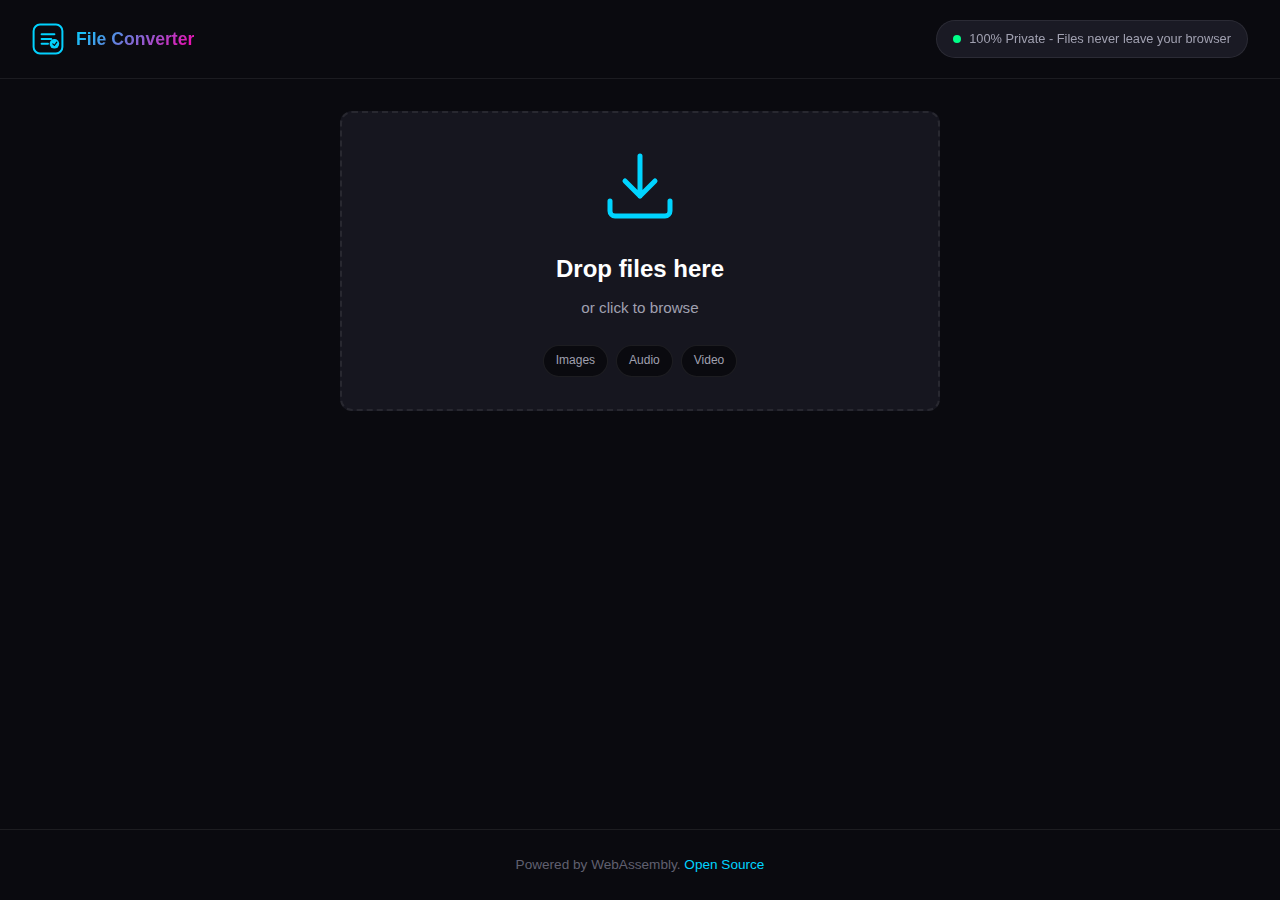
<file: app/index.html>
<!DOCTYPE html>
<html lang="en">
<head>
    <meta charset="UTF-8">
    <!-- COOP/COEP Service Worker for SharedArrayBuffer support (required by FFmpeg.wasm) -->
    <script src="coi-serviceworker.js"></script>
    <meta name="viewport" content="width=device-width, initial-scale=1.0">
    <meta name="description" content="Convert files privately in your browser. No uploads, no servers - powered by WebAssembly.">
    <meta name="theme-color" content="#0a0a0f">
    <meta name="apple-mobile-web-app-capable" content="yes">
    <meta name="apple-mobile-web-app-status-bar-style" content="black-translucent">
    <title>File Converter | Private Browser-Based Conversion</title>
    <link rel="manifest" href="manifest.json">
    <link rel="icon" type="image/svg+xml" href="../assets/favicon.svg">
    <link rel="preconnect" href="https://fonts.googleapis.com">
    <link rel="preconnect" href="https://fonts.gstatic.com" crossorigin>
    <link href="https://fonts.googleapis.com/css2?family=Inter:wght@400;500;600;700&family=JetBrains+Mono:wght@400;500&display=swap" rel="stylesheet">
    <link rel="stylesheet" href="css/app.css">
</head>
<body>
    <div class="app">
        <!-- Header -->
        <header class="header">
            <a href="../index.html" class="logo">
                <svg viewBox="0 0 40 40" fill="none" xmlns="http://www.w3.org/2000/svg">
                    <rect x="2" y="2" width="36" height="36" rx="8" stroke="url(#logoGrad)" stroke-width="2.5"/>
                    <path d="M12 14h16M12 20h12M12 26h8" stroke="url(#logoGrad)" stroke-width="2.5" stroke-linecap="round"/>
                    <circle cx="28" cy="26" r="6" fill="url(#logoGrad)"/>
                    <path d="M26 26l2 2 3-4" stroke="#0a0a0f" stroke-width="1.5" stroke-linecap="round" stroke-linejoin="round"/>
                    <defs>
                        <linearGradient id="logoGrad" x1="0" y1="0" x2="40" y2="40">
                            <stop stop-color="#00d4ff"/>
                            <stop offset="1" stop-color="#ff00aa"/>
                        </linearGradient>
                    </defs>
                </svg>
                <span>File Converter</span>
            </a>
            <div class="header-badge">
                <span class="privacy-dot"></span>
                100% Private - Files never leave your browser
            </div>
        </header>

        <!-- Main Content -->
        <main class="main">
            <!-- Drop Zone -->
            <div class="dropzone" id="dropzone">
                <div class="dropzone-content">
                    <div class="dropzone-icon">
                        <svg viewBox="0 0 64 64" fill="none">
                            <path d="M32 8v32M20 28l12 12 12-12" stroke="url(#uploadGrad)" stroke-width="4" stroke-linecap="round" stroke-linejoin="round"/>
                            <path d="M8 44v8a4 4 0 004 4h40a4 4 0 004-4v-8" stroke="url(#uploadGrad)" stroke-width="4" stroke-linecap="round"/>
                            <defs>
                                <linearGradient id="uploadGrad" x1="8" y1="8" x2="56" y2="56">
                                    <stop stop-color="#00d4ff"/>
                                    <stop offset="1" stop-color="#ff00aa"/>
                                </linearGradient>
                            </defs>
                        </svg>
                    </div>
                    <h2>Drop files here</h2>
                    <p>or click to browse</p>
                    <div class="supported-formats">
                        <span class="format-chip">Images</span>
                        <span class="format-chip">Audio</span>
                        <span class="format-chip">Video</span>
                    </div>
                </div>
                <input type="file" id="fileInput" multiple accept="image/*,audio/*,video/*" hidden>
            </div>

            <!-- Conversion Panel -->
            <div class="panel" id="panel" hidden>
                <!-- File List -->
                <div class="file-list" id="fileList"></div>

                <!-- Conversion Options -->
                <div class="options">
                    <div class="option-group">
                        <label for="outputFormat">Convert to:</label>
                        <select id="outputFormat" class="select">
                            <optgroup label="Images">
                                <option value="png">PNG</option>
                                <option value="jpeg">JPEG</option>
                                <option value="webp">WebP</option>
                                <option value="gif">GIF</option>
                            </optgroup>
                            <optgroup label="Audio">
                                <option value="mp3">MP3</option>
                                <option value="wav">WAV</option>
                                <option value="ogg">OGG</option>
                            </optgroup>
                            <optgroup label="Video">
                                <option value="mp4">MP4</option>
                                <option value="webm">WebM</option>
                                <option value="gif-video">GIF (from video)</option>
                            </optgroup>
                        </select>
                    </div>

                    <div class="option-group" id="qualityGroup">
                        <label for="quality">Quality:</label>
                        <div class="quality-slider">
                            <input type="range" id="quality" min="10" max="100" value="85">
                            <span id="qualityValue">85%</span>
                        </div>
                    </div>
                </div>

                <!-- Progress -->
                <div class="progress-container" id="progressContainer" hidden>
                    <div class="progress-bar">
                        <div class="progress-fill" id="progressFill"></div>
                    </div>
                    <div class="progress-text" id="progressText">Converting...</div>
                </div>

                <!-- Actions -->
                <div class="actions">
                    <button class="btn btn-secondary" id="clearBtn">
                        <svg viewBox="0 0 24 24" fill="none" stroke="currentColor" stroke-width="2" stroke-linecap="round">
                            <path d="M18 6L6 18M6 6l12 12"/>
                        </svg>
                        Clear
                    </button>
                    <button class="btn btn-primary" id="convertBtn">
                        <svg viewBox="0 0 24 24" fill="none" stroke="currentColor" stroke-width="2" stroke-linecap="round">
                            <path d="M12 5v14M5 12h14"/>
                        </svg>
                        Convert Files
                    </button>
                </div>

                <!-- Results -->
                <div class="results" id="results" hidden>
                    <h3>Converted Files</h3>
                    <div class="result-list" id="resultList"></div>
                    <button class="btn btn-primary btn-full" id="downloadAllBtn">
                        <svg viewBox="0 0 24 24" fill="none" stroke="currentColor" stroke-width="2" stroke-linecap="round">
                            <path d="M21 15v4a2 2 0 01-2 2H5a2 2 0 01-2-2v-4M7 10l5 5 5-5M12 15V3"/>
                        </svg>
                        Download All (ZIP)
                    </button>
                </div>
            </div>
        </main>

        <!-- Footer -->
        <footer class="footer">
            <p>Powered by WebAssembly. <a href="https://github.com/nocodeboy/file-converter" target="_blank">Open Source</a></p>
        </footer>

        <!-- Loading Overlay (hidden by default, shown only during FFmpeg operations) -->
        <div class="loading-overlay" id="loadingOverlay" hidden style="display:none">
            <div class="loading-spinner"></div>
            <p id="loadingText">Loading...</p>
        </div>
    </div>

    <script src="js/app.js" type="module"></script>
</body>
</html>
</file>
<file: app/css/app.css>
/* ========================================
   File Converter PWA - Styles
   ======================================== */

:root {
    --bg-primary: #0a0a0f;
    --bg-secondary: #12121a;
    --bg-tertiary: #1a1a24;
    --bg-card: #16161f;
    --text-primary: #ffffff;
    --text-secondary: #a0a0b0;
    --text-muted: #606070;
    --accent-cyan: #00d4ff;
    --accent-magenta: #ff00aa;
    --accent-yellow: #ffcc00;
    --accent-green: #00ff88;
    --accent-red: #ff4466;
    --gradient-1: linear-gradient(135deg, #00d4ff 0%, #ff00aa 100%);
    --gradient-2: linear-gradient(135deg, #ff00aa 0%, #ffcc00 100%);
    --glow-cyan: 0 0 30px rgba(0, 212, 255, 0.3);
    --glow-magenta: 0 0 30px rgba(255, 0, 170, 0.3);
    --border-color: rgba(255, 255, 255, 0.08);
    --font-sans: 'Inter', -apple-system, BlinkMacSystemFont, sans-serif;
    --font-mono: 'JetBrains Mono', monospace;
    --radius: 12px;
    --radius-sm: 8px;
}

* {
    margin: 0;
    padding: 0;
    box-sizing: border-box;
}

html, body {
    height: 100%;
}

body {
    font-family: var(--font-sans);
    background: var(--bg-primary);
    color: var(--text-primary);
    line-height: 1.6;
    overflow-x: hidden;
}

::selection {
    background: var(--accent-cyan);
    color: var(--bg-primary);
}

::-webkit-scrollbar {
    width: 8px;
}

::-webkit-scrollbar-track {
    background: var(--bg-secondary);
}

::-webkit-scrollbar-thumb {
    background: var(--bg-tertiary);
    border-radius: 4px;
}

/* ========================================
   Layout
   ======================================== */

.app {
    min-height: 100vh;
    display: flex;
    flex-direction: column;
}

/* ========================================
   Header
   ======================================== */

.header {
    display: flex;
    justify-content: space-between;
    align-items: center;
    padding: 1.25rem 2rem;
    background: rgba(10, 10, 15, 0.9);
    backdrop-filter: blur(20px);
    border-bottom: 1px solid var(--border-color);
    position: sticky;
    top: 0;
    z-index: 100;
}

.logo {
    display: flex;
    align-items: center;
    gap: 0.75rem;
    text-decoration: none;
    color: var(--text-primary);
}

.logo svg {
    width: 32px;
    height: 32px;
}

.logo span {
    font-weight: 700;
    font-size: 1.1rem;
    background: var(--gradient-1);
    -webkit-background-clip: text;
    -webkit-text-fill-color: transparent;
    background-clip: text;
}

.header-badge {
    display: flex;
    align-items: center;
    gap: 0.5rem;
    padding: 0.5rem 1rem;
    background: var(--bg-tertiary);
    border: 1px solid var(--border-color);
    border-radius: 100px;
    font-size: 0.8rem;
    color: var(--text-secondary);
}

.privacy-dot {
    width: 8px;
    height: 8px;
    background: var(--accent-green);
    border-radius: 50%;
    animation: pulse 2s ease-in-out infinite;
}

@keyframes pulse {
    0%, 100% { opacity: 1; transform: scale(1); }
    50% { opacity: 0.6; transform: scale(1.2); }
}

/* ========================================
   Main Content
   ======================================== */

.main {
    flex: 1;
    display: flex;
    flex-direction: column;
    align-items: center;
    padding: 2rem;
    gap: 2rem;
}

/* ========================================
   Dropzone
   ======================================== */

.dropzone {
    width: 100%;
    max-width: 600px;
    min-height: 300px;
    display: flex;
    align-items: center;
    justify-content: center;
    background: var(--bg-card);
    border: 2px dashed var(--border-color);
    border-radius: var(--radius);
    cursor: pointer;
    transition: all 0.3s ease;
    position: relative;
    overflow: hidden;
}

.dropzone::before {
    content: '';
    position: absolute;
    inset: 0;
    background: radial-gradient(circle at center, rgba(0, 212, 255, 0.05) 0%, transparent 70%);
    opacity: 0;
    transition: opacity 0.3s ease;
}

.dropzone:hover,
.dropzone.dragover {
    border-color: var(--accent-cyan);
    background: var(--bg-tertiary);
}

.dropzone:hover::before,
.dropzone.dragover::before {
    opacity: 1;
}

.dropzone.dragover {
    transform: scale(1.02);
    box-shadow: var(--glow-cyan);
}

.dropzone-content {
    text-align: center;
    z-index: 1;
}

.dropzone-icon {
    width: 80px;
    height: 80px;
    margin: 0 auto 1.5rem;
}

.dropzone-icon svg {
    width: 100%;
    height: 100%;
}

.dropzone h2 {
    font-size: 1.5rem;
    font-weight: 600;
    margin-bottom: 0.5rem;
}

.dropzone p {
    color: var(--text-secondary);
    font-size: 0.95rem;
    margin-bottom: 1.5rem;
}

.supported-formats {
    display: flex;
    gap: 0.5rem;
    justify-content: center;
    flex-wrap: wrap;
}

.format-chip {
    padding: 0.35rem 0.75rem;
    background: var(--bg-primary);
    border: 1px solid var(--border-color);
    border-radius: 100px;
    font-size: 0.75rem;
    color: var(--text-secondary);
}

/* ========================================
   Panel
   ======================================== */

.panel {
    width: 100%;
    max-width: 600px;
    background: var(--bg-card);
    border: 1px solid var(--border-color);
    border-radius: var(--radius);
    padding: 1.5rem;
}

/* ========================================
   File List
   ======================================== */

.file-list {
    display: flex;
    flex-direction: column;
    gap: 0.75rem;
    margin-bottom: 1.5rem;
    max-height: 300px;
    overflow-y: auto;
}

.file-item {
    display: flex;
    align-items: center;
    gap: 1rem;
    padding: 0.75rem 1rem;
    background: var(--bg-tertiary);
    border-radius: var(--radius-sm);
    border: 1px solid var(--border-color);
}

.file-icon {
    width: 40px;
    height: 40px;
    display: flex;
    align-items: center;
    justify-content: center;
    background: var(--bg-primary);
    border-radius: var(--radius-sm);
    font-size: 1.25rem;
}

.file-icon.image { background: linear-gradient(135deg, rgba(0,212,255,0.2), rgba(0,212,255,0.05)); }
.file-icon.audio { background: linear-gradient(135deg, rgba(255,0,170,0.2), rgba(255,0,170,0.05)); }
.file-icon.video { background: linear-gradient(135deg, rgba(255,204,0,0.2), rgba(255,204,0,0.05)); }

.file-info {
    flex: 1;
    min-width: 0;
}

.file-name {
    font-size: 0.9rem;
    font-weight: 500;
    white-space: nowrap;
    overflow: hidden;
    text-overflow: ellipsis;
}

.file-size {
    font-size: 0.8rem;
    color: var(--text-muted);
    font-family: var(--font-mono);
}

.file-remove {
    width: 32px;
    height: 32px;
    display: flex;
    align-items: center;
    justify-content: center;
    background: transparent;
    border: none;
    color: var(--text-muted);
    cursor: pointer;
    border-radius: var(--radius-sm);
    transition: all 0.2s ease;
}

.file-remove:hover {
    background: rgba(255, 68, 102, 0.1);
    color: var(--accent-red);
}

/* ========================================
   Options
   ======================================== */

.options {
    display: flex;
    flex-direction: column;
    gap: 1rem;
    padding: 1rem 0;
    border-top: 1px solid var(--border-color);
    border-bottom: 1px solid var(--border-color);
    margin-bottom: 1.5rem;
}

.option-group {
    display: flex;
    align-items: center;
    gap: 1rem;
}

.option-group label {
    font-size: 0.9rem;
    font-weight: 500;
    min-width: 100px;
}

.select {
    flex: 1;
    padding: 0.75rem 1rem;
    background: var(--bg-tertiary);
    border: 1px solid var(--border-color);
    border-radius: var(--radius-sm);
    color: var(--text-primary);
    font-family: var(--font-sans);
    font-size: 0.9rem;
    cursor: pointer;
    transition: border-color 0.2s ease;
}

.select:hover,
.select:focus {
    border-color: var(--accent-cyan);
    outline: none;
}

.quality-slider {
    flex: 1;
    display: flex;
    align-items: center;
    gap: 1rem;
}

.quality-slider input[type="range"] {
    flex: 1;
    height: 6px;
    background: var(--bg-tertiary);
    border-radius: 3px;
    -webkit-appearance: none;
    appearance: none;
}

.quality-slider input[type="range"]::-webkit-slider-thumb {
    -webkit-appearance: none;
    width: 18px;
    height: 18px;
    background: var(--gradient-1);
    border-radius: 50%;
    cursor: pointer;
    transition: transform 0.2s ease;
}

.quality-slider input[type="range"]::-webkit-slider-thumb:hover {
    transform: scale(1.2);
}

.quality-slider span {
    font-family: var(--font-mono);
    font-size: 0.9rem;
    min-width: 40px;
    color: var(--accent-cyan);
}

/* ========================================
   Progress
   ======================================== */

.progress-container {
    margin-bottom: 1.5rem;
}

.progress-bar {
    width: 100%;
    height: 8px;
    background: var(--bg-tertiary);
    border-radius: 4px;
    overflow: hidden;
    margin-bottom: 0.5rem;
}

.progress-fill {
    height: 100%;
    width: 0%;
    background: var(--gradient-1);
    border-radius: 4px;
    transition: width 0.3s ease;
}

.progress-text {
    font-size: 0.85rem;
    color: var(--text-secondary);
    text-align: center;
}

/* ========================================
   Buttons
   ======================================== */

.btn {
    display: inline-flex;
    align-items: center;
    justify-content: center;
    gap: 0.5rem;
    padding: 0.875rem 1.5rem;
    border-radius: var(--radius-sm);
    font-family: var(--font-sans);
    font-size: 0.95rem;
    font-weight: 600;
    cursor: pointer;
    border: none;
    transition: all 0.2s ease;
}

.btn svg {
    width: 18px;
    height: 18px;
}

.btn-primary {
    background: var(--gradient-1);
    color: var(--bg-primary);
}

.btn-primary:hover:not(:disabled) {
    transform: translateY(-2px);
    box-shadow: var(--glow-cyan);
}

.btn-primary:disabled {
    opacity: 0.5;
    cursor: not-allowed;
}

.btn-secondary {
    background: var(--bg-tertiary);
    color: var(--text-primary);
    border: 1px solid var(--border-color);
}

.btn-secondary:hover {
    border-color: var(--accent-cyan);
}

.btn-full {
    width: 100%;
}

.actions {
    display: flex;
    gap: 1rem;
}

.actions .btn {
    flex: 1;
}

/* ========================================
   Results
   ======================================== */

.results {
    margin-top: 1.5rem;
    padding-top: 1.5rem;
    border-top: 1px solid var(--border-color);
}

.results h3 {
    font-size: 1rem;
    font-weight: 600;
    margin-bottom: 1rem;
    color: var(--accent-green);
}

.result-list {
    display: flex;
    flex-direction: column;
    gap: 0.5rem;
    margin-bottom: 1rem;
}

.result-item {
    display: flex;
    align-items: center;
    justify-content: space-between;
    padding: 0.75rem 1rem;
    background: var(--bg-tertiary);
    border-radius: var(--radius-sm);
    border: 1px solid rgba(0, 255, 136, 0.2);
}

.result-info {
    display: flex;
    align-items: center;
    gap: 0.75rem;
}

.result-info svg {
    width: 20px;
    height: 20px;
    color: var(--accent-green);
}

.result-name {
    font-size: 0.9rem;
}

.result-size {
    font-family: var(--font-mono);
    font-size: 0.8rem;
    color: var(--text-muted);
}

.result-download {
    padding: 0.5rem 1rem;
    background: transparent;
    border: 1px solid var(--accent-cyan);
    border-radius: var(--radius-sm);
    color: var(--accent-cyan);
    font-size: 0.85rem;
    font-weight: 500;
    cursor: pointer;
    transition: all 0.2s ease;
}

.result-download:hover {
    background: var(--accent-cyan);
    color: var(--bg-primary);
}

/* ========================================
   Footer
   ======================================== */

.footer {
    padding: 1.5rem 2rem;
    text-align: center;
    border-top: 1px solid var(--border-color);
}

.footer p {
    font-size: 0.85rem;
    color: var(--text-muted);
}

.footer a {
    color: var(--accent-cyan);
    text-decoration: none;
}

.footer a:hover {
    text-decoration: underline;
}

/* ========================================
   Loading Overlay
   ======================================== */

.loading-overlay {
    position: fixed;
    inset: 0;
    background: rgba(10, 10, 15, 0.95);
    display: flex;
    flex-direction: column;
    align-items: center;
    justify-content: center;
    gap: 1.5rem;
    z-index: 1000;
}

.loading-spinner {
    width: 48px;
    height: 48px;
    border: 3px solid var(--bg-tertiary);
    border-top-color: var(--accent-cyan);
    border-radius: 50%;
    animation: spin 1s linear infinite;
}

@keyframes spin {
    to { transform: rotate(360deg); }
}

.loading-overlay p {
    color: var(--text-secondary);
    font-size: 0.95rem;
}

/* ========================================
   Responsive
   ======================================== */

@media (max-width: 640px) {
    .header {
        flex-direction: column;
        gap: 1rem;
        padding: 1rem;
    }

    .header-badge {
        font-size: 0.7rem;
        padding: 0.4rem 0.75rem;
    }

    .main {
        padding: 1rem;
    }

    .dropzone {
        min-height: 250px;
    }

    .dropzone-icon {
        width: 60px;
        height: 60px;
    }

    .option-group {
        flex-direction: column;
        align-items: stretch;
        gap: 0.5rem;
    }

    .option-group label {
        min-width: auto;
    }

    .actions {
        flex-direction: column;
    }
}

/* ========================================
   Animations
   ======================================== */

@keyframes fadeIn {
    from { opacity: 0; transform: translateY(10px); }
    to { opacity: 1; transform: translateY(0); }
}

.panel {
    animation: fadeIn 0.3s ease;
}

.file-item {
    animation: fadeIn 0.2s ease;
}

.result-item {
    animation: fadeIn 0.3s ease;
}
</file>
